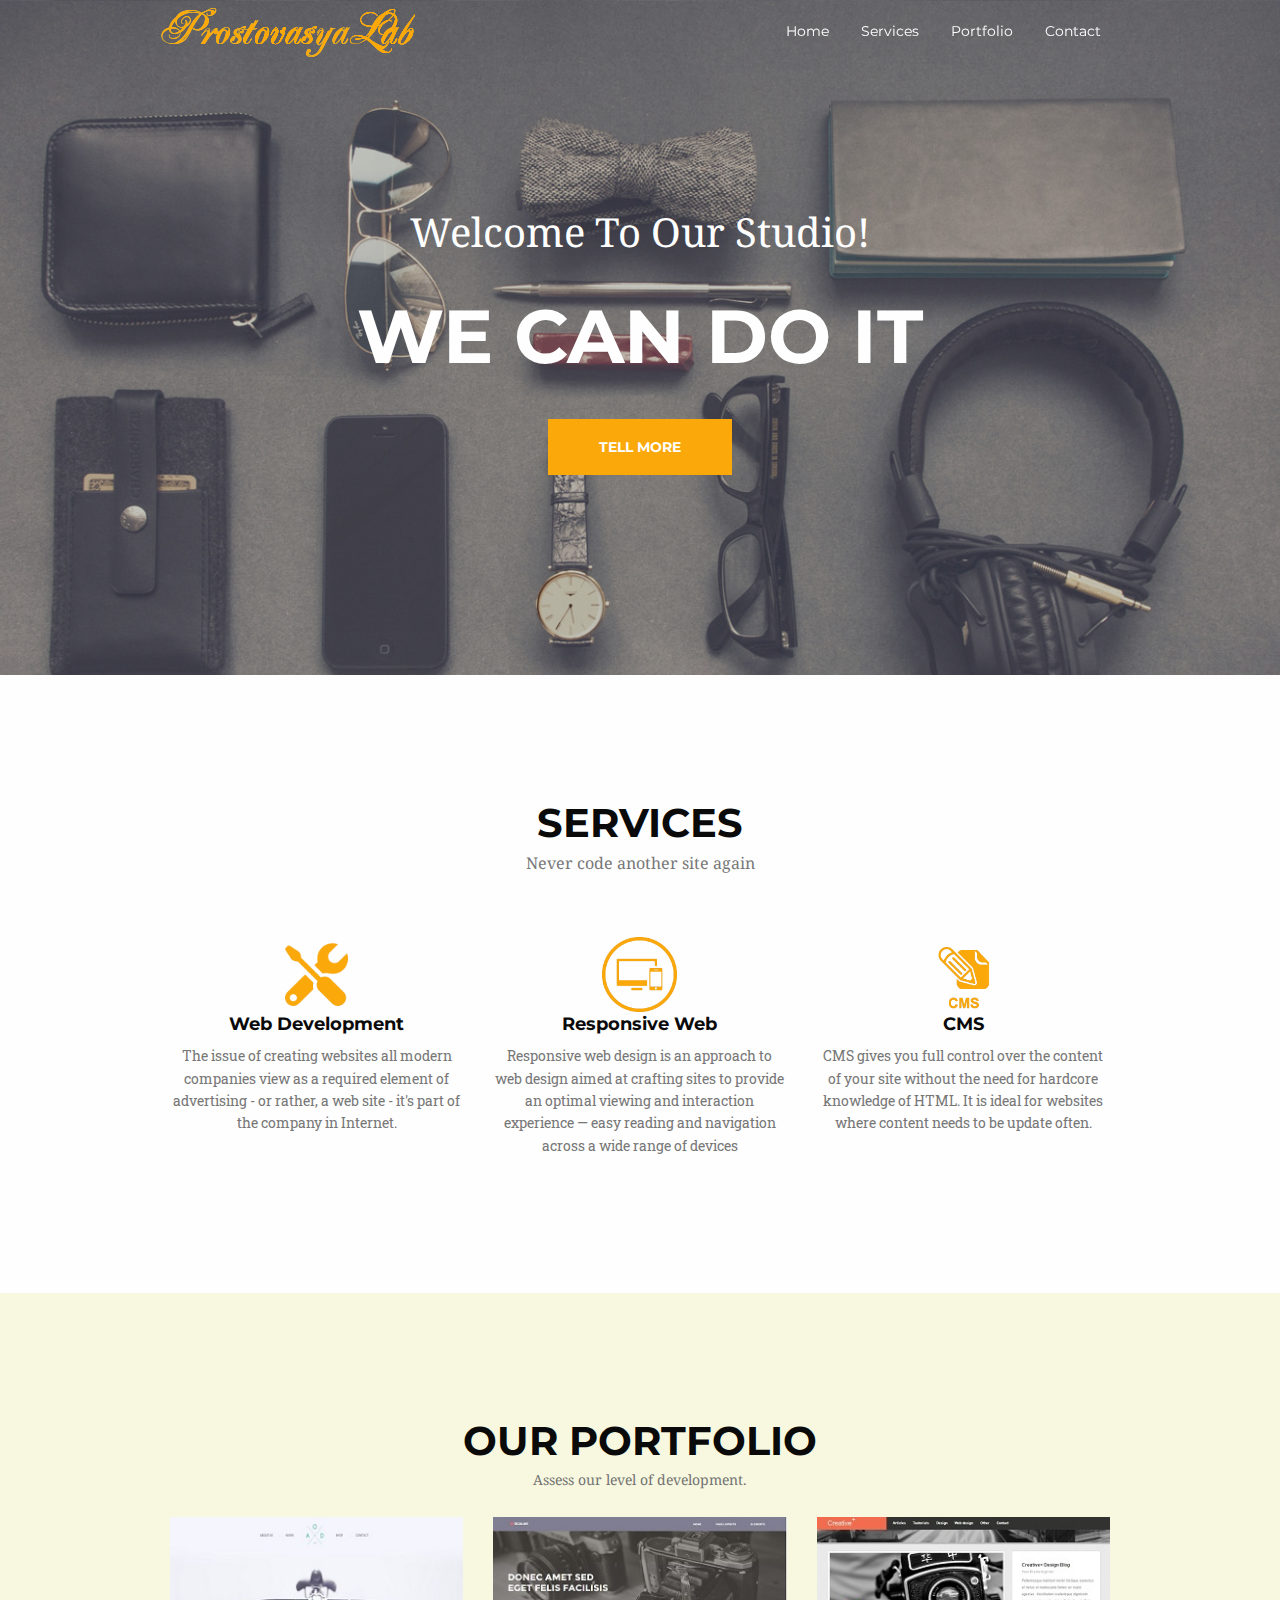
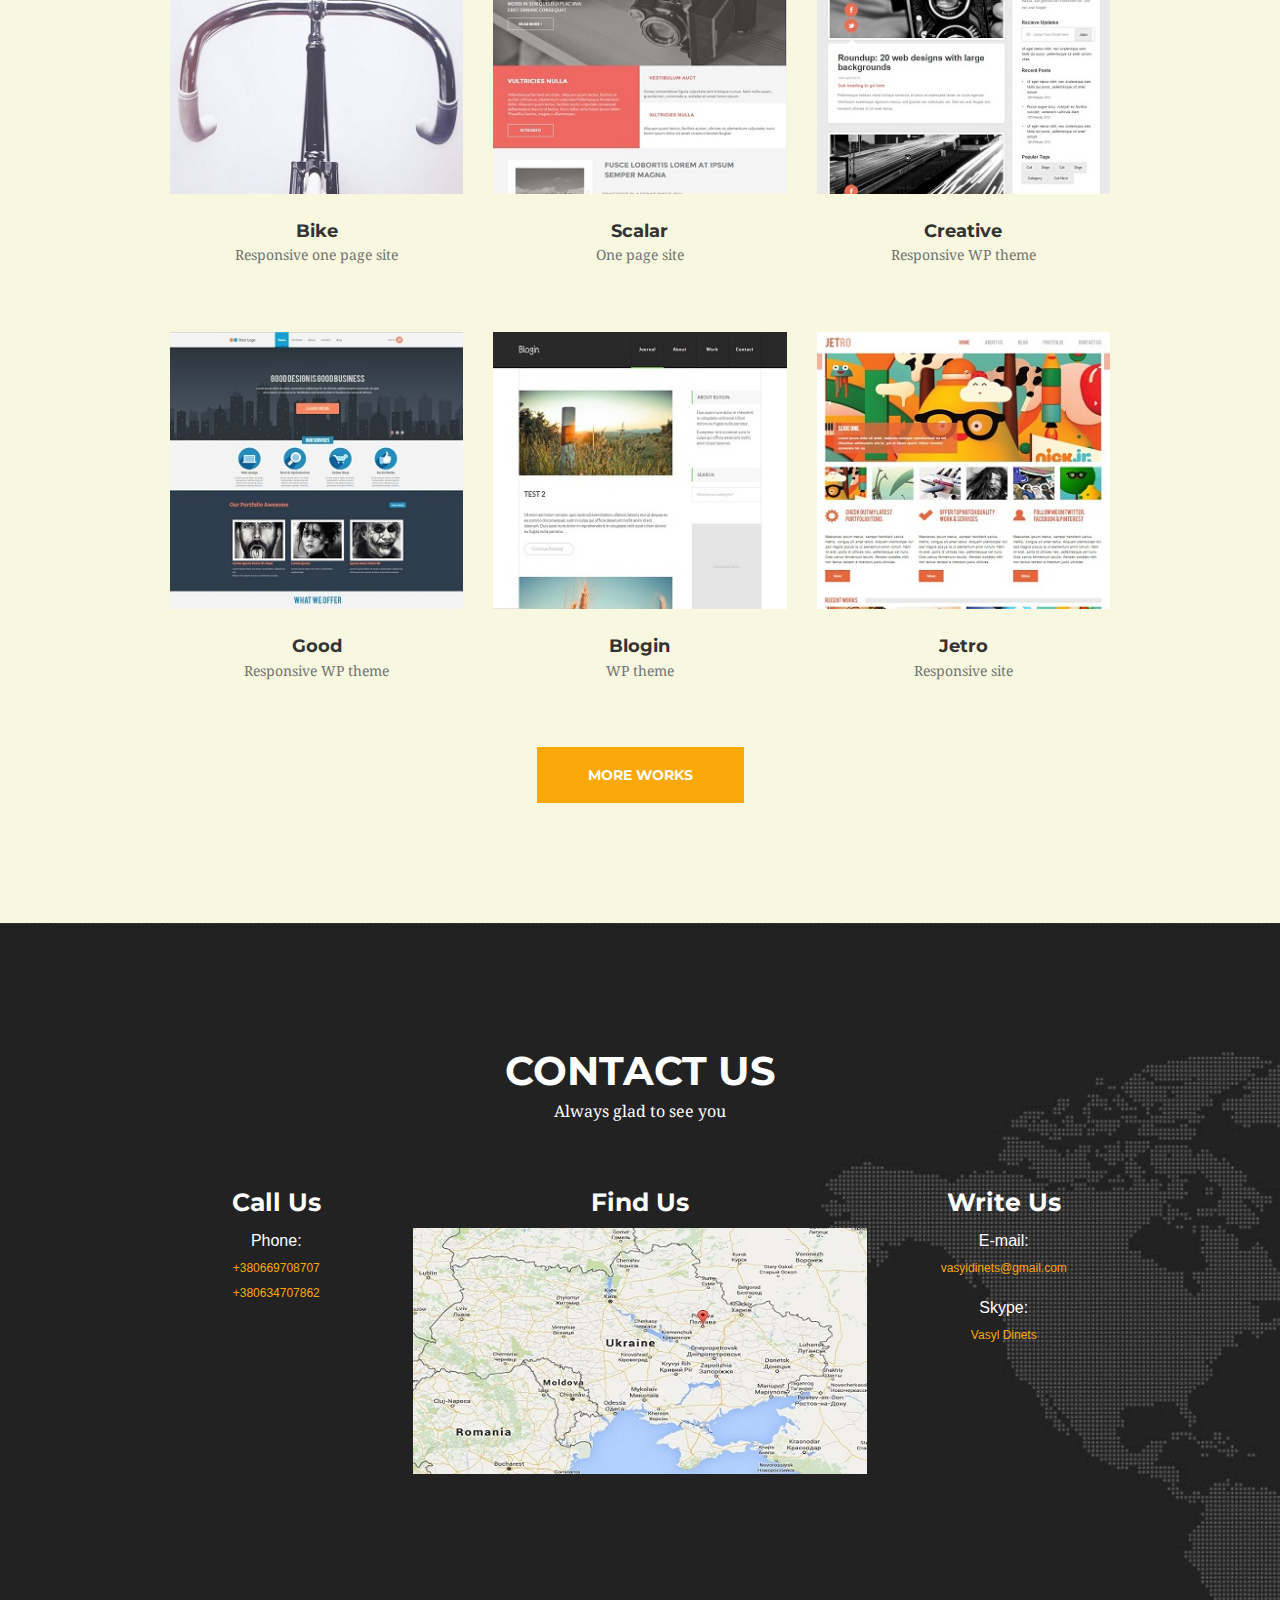
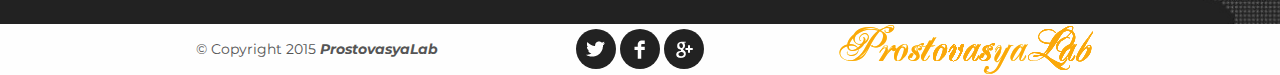
<file: index.html>
<!doctype html>
<html class="no-js" lang="en">
<head>
  <meta charset="utf-8" />
  <meta http-equiv="x-ua-compatible" content="ie=edge">
  <meta name="viewport" content="width=device-width, initial-scale=1.0">
  <link rel="shortcut icon" href="../assets/img/favicon.ico" />
  <link rel="icon" href="../assets/img/favicon-96x96.png" type="image/png" >
  <link rel="apple-touch-icon" href="../assets/img/apple-touch-icon.png" >
  <title>Portfolio</title>
  <link rel="stylesheet" href="assets/css/app.css">
  <link href='https://fonts.googleapis.com/css?family=Montserrat:400,700' rel='stylesheet' type='text/css'>
  <link href='https://fonts.googleapis.com/css?family=Droid+Serif:400italic' rel='stylesheet' type='text/css'>
  <link href='https://fonts.googleapis.com/css?family=Roboto+Slab' rel='stylesheet' type='text/css'>
</head>
<body>

  <header class="ba-header">
    <div class="ba-header__menu">
      <div class="row small-collapse">
        <div class="columns medium-5 small-8 ba-logo">
          <a href="#" class="ba-home"><img src="../assets/img/logo.png" alt="logo"></a>
        </div>
        <div class="columns medium-7 small-4 ba-menu__small-resp">
          <div class="title-bar" data-responsive-toggle="example-menu" data-hide-for="medium">
            <button class="menu-icon" type="button" data-toggle></button>
            <div class="title-bar-title">Menu</div>
          </div>

          <div class="top-bar" id="example-menu">
            <div class="top-bar-right ba-toggle">
              <ul class="vertical medium-horizontal menu">
                <li><a class="ba-home" href="#">Home</a></li>
                <li><a class="ba-nav" href="#services">Services</a></li>
                <li><a class="ba-nav" href="#portfolio">Portfolio</a></li>
                <li><a class="ba-nav" href="#contact">Contact</a></li>
              </ul>
            </div>
          </div>
        </div>
      </div>
    </div>
    <div class="ba-header_info text-center">
      <p class="ba-header_subtitle">Welcome To Our Studio!</p>
      <h1 class="ba-header_title">We Can Do It</h1>
      <a href="#contact" class="ba-nav button ba-header_button">Tell More</a>
    </div>
  </header>
  <main role="main">
    <section id="services" class="ba-services text-center">
      <h2 class="ba-section_title">Services</h2>
      <p class="ba-section_subtitle">Never code another site again</p>
      <div class="row">
        <div class="columns medium-4 ba-service_item">
          <img src="../assets/img/WrenchIcon.png" alt="develop">
          <h3>Web Development</h3>
          <p>The issue of creating websites all modern companies view as a required element of advertising - or rather, a web site - it's part of the company in Internet.</p>
        </div>
        <div class="columns medium-4 ba-service_item">
          <img src="../assets/img/responsive.png" alt="resposive">
          <h3>Responsive Web</h3>
          <p>Responsive web design is an approach to web design aimed at crafting sites to provide an optimal viewing and interaction experience — easy reading and navigation across a wide range of devices </p>
        </div>
        <div class="columns medium-4 ba-service_item">
          <img src="../assets/img/cms.png"  alt="cms">
          <h3>CMS</h3>
          <p>CMS gives you full control over the content of your site without the need for hardcore knowledge of HTML.  It is ideal for websites where content needs to be update often.</p>
        </div>
      </div>
    </section>
    <section id="portfolio" class="ba-portfolio text-center">
      <h2 class="ba-section_title">Our portfolio</h2>
      <p class="ba-section_subtitle">Assess our level of development.</p>
      <div class="row">
        <div class="columns medium-4 small-6 ba-portfolio__item">
          <a class="ba-portfolio__link" href="http://vasyldinets.github.io/bike/" target="_blank">
            <img src="../assets/img/bike.jpg" alt="bike">
          </a>
          <h3><a href="http://vasyldinets.github.io/bike/" target="_blank">Bike</a></h3>
          <p>Responsive one page site</p>
        </div>
        <div class="columns medium-4 small-6 ba-portfolio__item">
          <a class="ba-portfolio__link" href="http://vasyldinets.github.io/skalar/" target="_blank">
            <img src="../assets/img/scalar.jpg" alt="Scalar">
          </a>
          <h3><a href="http://vasyldinets.github.io/skalar/" target="_blank">Scalar</a></h3>
          <p>One page site</p>
        </div>
        <div class="columns medium-4 small-6 ba-portfolio__item">
          <a class="ba-portfolio__link" href="http://vasyldinets.github.io/creative/" target="_blank">
            <img src="../assets/img/Creative.jpg" alt="Creative">
          </a>
          <h3><a href="http://vasyldinets.github.io/creative/" target="_blank">Creative</a></h3>
          <p>Responsive WP theme</p>
        </div>
        <div class="columns medium-4 small-6 ba-portfolio__item">
          <a class="ba-portfolio__link" href="http://projects.beetroot.se/academy/2015/dinets/good/" target="_blank">
            <img src="../assets/img/good.jpg" alt="Good">
          </a>
          <h3><a href="http://projects.beetroot.se/academy/2015/dinets/good/" target="_blank">Good</a></h3>
          <p>Responsive WP theme</p>
        </div>
        <div class="columns medium-4 small-6 ba-portfolio__item">
          <a class="ba-portfolio__link" href="http://projects.beetroot.se/academy/2015/dinets/blogin/" target="_blank">
            <img src="../assets/img/blogin.jpg" alt="Blogin">
          </a>
          <h3><a href="http://projects.beetroot.se/academy/2015/dinets/blogin/" target="_blank">Blogin</a></h3>
          <p>WP theme</p>
        </div>
        <div class="columns medium-4 small-6 ba-portfolio__item">
          <a class="ba-portfolio__link" href="http://vasyldinets.github.io/jetro/" target="_blank">
            <img src="../assets/img/jetro.jpg" alt="Jetro">
          </a>
          <h3><a href="http://vasyldinets.github.io/jetro/" target="_blank">Jetro</a></h3>
          <p>Responsive site</p>
        </div>
      </div>
      <a href="portfolio.html" class="button ba-header_button">More Works</a>
    </section>
    <section class="ba-contact text-center" id="contact">
     <h2 class="ba-section_title">Contact Us</h2>
     <p class="ba-section_subtitle">Always glad to see you</p>
     <div class="row">
       <div class="columns medium-3 ba-contact__item">
         <h4>Call Us</h4>
         <p>Phone:<br>
           <a href="callto:+380669708707">+380669708707</a><br>
           <a href="callto:+380634707862">+380634707862</a>
         </p>
       </div>
       <div class="columns medium-6 ba-contact__item">
         <h4>Find Us</h4>
         <img src="../assets/img/map.jpg" alt="map">
       </div>
       <div class="columns medium-3 ba-contact__item">
         <h4>Write Us</h4>
         <p>E-mail:<br>
           <a href="mailto:vasyldinets@gmail.com">vasyldinets@gmail.com</a></p>
           <p>Skype:<br>
           <a href="callto:hardrock199007">Vasyl Dinets</a>
           </p>
         </div>
       </div>
     </section>
   </main>
  <footer class="ba-footer text-center">
    <div class="row">
      <div class="columns medium-4 ba-right">
        <p>&#169; Copyright 2015 <span>ProstovasyaLab</span></p>
      </div>
       <div class="columns medium-4 ba-social">
        <a href="https://twitter.com/DinetsVasyl" target="_blank">
          <img src="../assets/img/Twitter.png" alt="twitter">
        </a>
        <a href="https://www.facebook.com/vasyldinets" target="_blank">
          <img src="../assets/img/Facebook.png" alt="facebook">
        </a>
        <a href="https://plus.google.com/u/0/103773464743240176820" target="_blank">
          <img src="../assets/img/Google.png" alt="google+">
        </a>
      </div>
      <div class="columns medium-4 ba-logo">
        <img src="../assets/img/logo.png" >
      </div>
    </div>
  </footer>


  <script src="assets/js/app.js"></script>
</body>
</html>
</file>
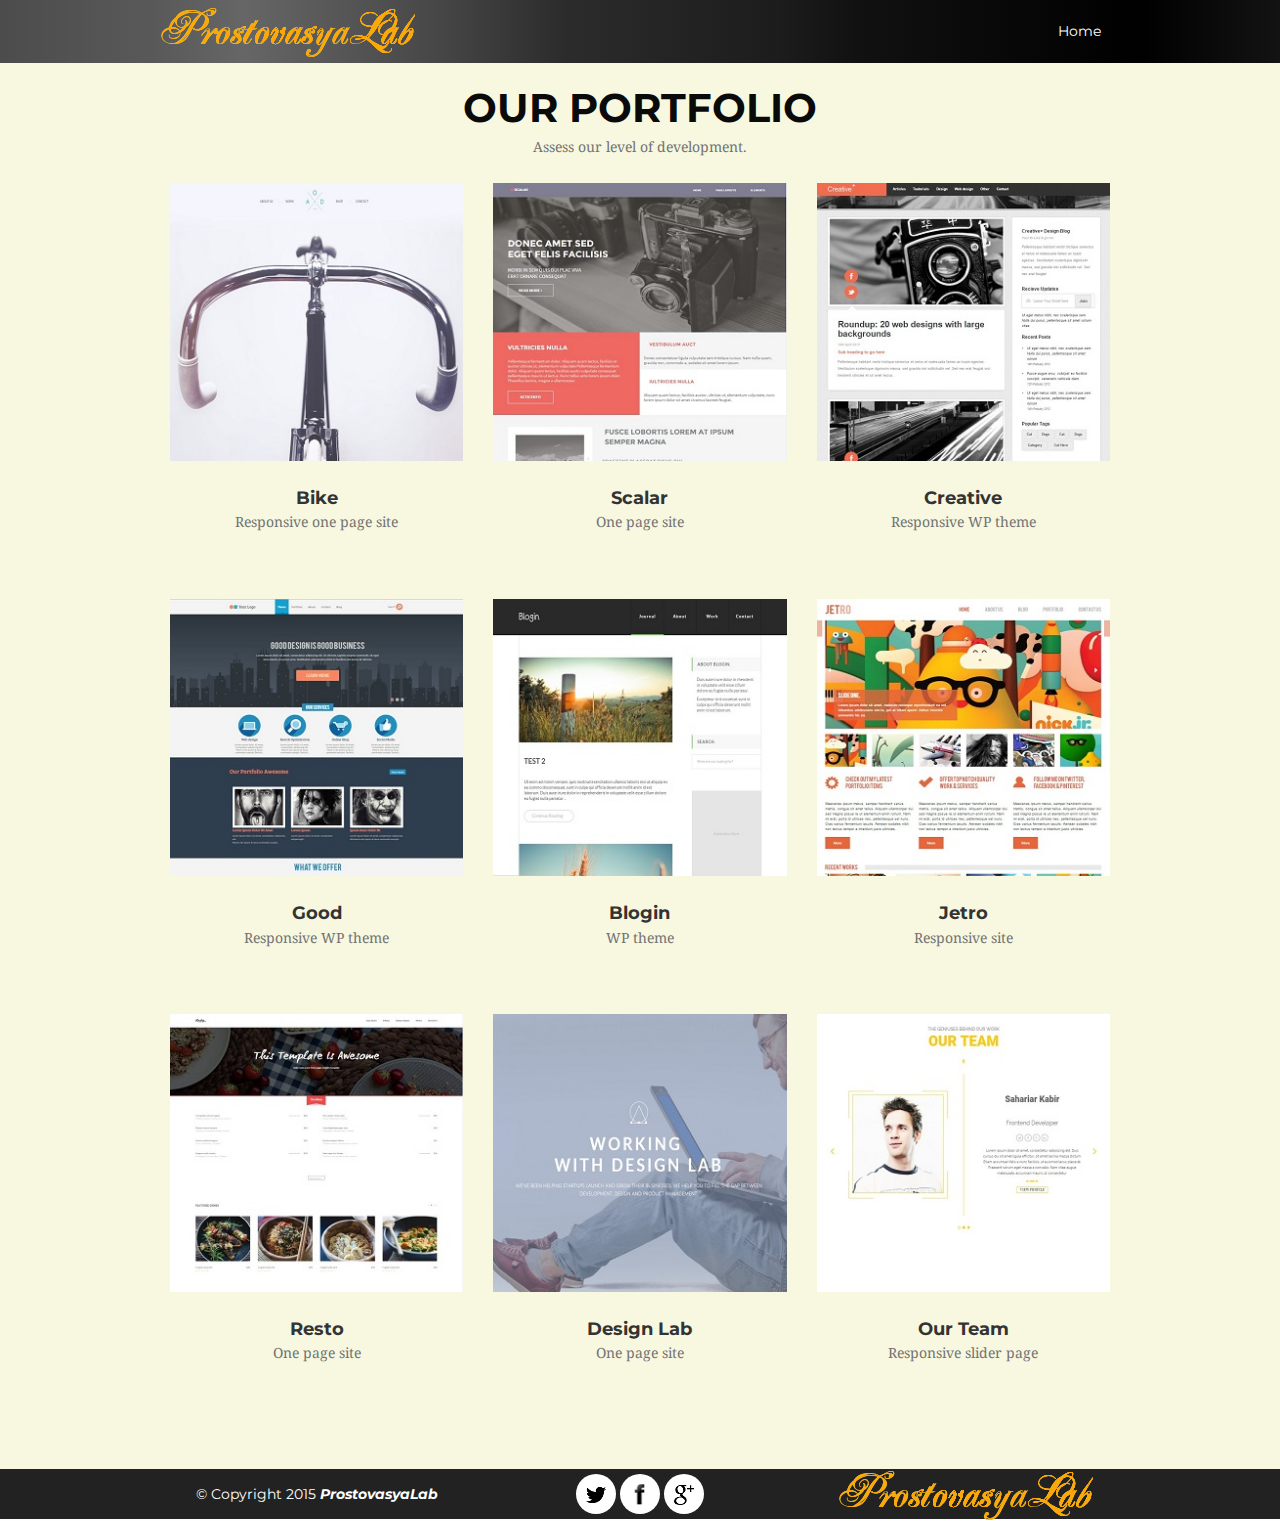
<file: portfolio.html>
<!doctype html>
<html class="no-js" lang="en">
<head>
  <meta charset="utf-8" />
  <meta http-equiv="x-ua-compatible" content="ie=edge">
  <meta name="viewport" content="width=device-width, initial-scale=1.0">
  <link rel="shortcut icon" href="../assets/img/favicon.ico" />
  <link rel="icon" href="../assets/img/favicon-96x96.png" type="image/png" >
  <link rel="apple-touch-icon" href="../assets/img/apple-touch-icon.png" >
  <title>Portfolio</title>
  <link rel="stylesheet" href="assets/css/app.css">
  <link href='https://fonts.googleapis.com/css?family=Montserrat:400,700' rel='stylesheet' type='text/css'>
  <link href='https://fonts.googleapis.com/css?family=Droid+Serif:400italic' rel='stylesheet' type='text/css'>
  <link href='https://fonts.googleapis.com/css?family=Roboto+Slab' rel='stylesheet' type='text/css'>
</head>
<body>

  <header class="ba-header">
    <div class="ba-header__portfolio header-has-background">
      <div class="row small-collapse">
        <div class="columns medium-5 small-8 ba-logo">
          <a href="#" class="ba-home"><img src="../assets/img/logo.png" alt="logo"></a>
        </div>
        <div class="columns medium-7 small-4 ba-menu__small-resp">
  
          <div class="top-bar" id="example-menu">
            <div class="top-bar-right">
              <ul class="vertical medium-horizontal menu">
                <li><a class="ba-home" href="index.html">Home</a></li>
              </ul>
            </div>
          </div>
        </div>
      </div>
    </div>
  </header>
  <section class="ba-portfolio ba-portfolio__page text-center">
    <h2 class="ba-section_title">Our portfolio</h2>
    <p class="ba-section_subtitle">Assess our level of development.</p>
    <div class="row">
      <div class="columns medium-4 small-6 ba-portfolio__item">
        <a class="ba-portfolio__link" href="http://vasyldinets.github.io/bike/" target="_blank">
          <img src="../assets/img/bike.jpg" alt="bike">
        </a>
        <h3><a href="http://vasyldinets.github.io/bike/" target="_blank">Bike</a></h3>
        <p>Responsive one page site</p>
      </div>
      <div class="columns medium-4 small-6 ba-portfolio__item">
        <a class="ba-portfolio__link" href="http://vasyldinets.github.io/skalar/" target="_blank">
          <img src="../assets/img/scalar.jpg" alt="Scalar">
        </a>
        <h3><a href="http://vasyldinets.github.io/skalar/" target="_blank">Scalar</a></h3>
        <p>One page site</p>
      </div>
      <div class="columns medium-4 small-6 ba-portfolio__item">
        <a class="ba-portfolio__link" href="http://vasyldinets.github.io/creative/" target="_blank">
          <img src="../assets/img/Creative.jpg" alt="Creative">
        </a>
        <h3><a href="http://vasyldinets.github.io/creative/" target="_blank">Creative</a></h3>
        <p>Responsive WP theme</p>
      </div>
      <div class="columns medium-4 small-6 ba-portfolio__item">
        <a class="ba-portfolio__link" href="http://projects.beetroot.se/academy/2015/dinets/good/" target="_blank">
          <img src="../assets/img/good.jpg" alt="Good">
        </a>
        <h3><a href="http://projects.beetroot.se/academy/2015/dinets/good/" target="_blank">Good</a></h3>
        <p>Responsive WP theme</p>
      </div>
      <div class="columns medium-4 small-6 ba-portfolio__item">
        <a class="ba-portfolio__link" href="http://projects.beetroot.se/academy/2015/dinets/blogin/" target="_blank">
          <img src="../assets/img/blogin.jpg" alt="Blogin">
        </a>
        <h3><a href="http://projects.beetroot.se/academy/2015/dinets/blogin/" target="_blank">Blogin</a></h3>
        <p>WP theme</p>
      </div>
      <div class="columns medium-4 small-6 ba-portfolio__item">
        <a class="ba-portfolio__link" href="http://vasyldinets.github.io/jetro/" target="_blank">
          <img src="../assets/img/jetro.jpg" alt="Jetro">
        </a>
        <h3><a href="http://vasyldinets.github.io/jetro/" target="_blank">Jetro</a></h3>
        <p>Responsive site</p>
      </div>
      <div class="columns medium-4 small-6 ba-portfolio__item">
        <a class="ba-portfolio__link" href="http://vasyldinets.github.io/resto/" target="_blank">
          <img src="../assets/img/resto.jpg" alt="Resto">
        </a>
        <h3><a href="http://vasyldinets.github.io/Resto/" target="_blank">Resto</a></h3>
        <p>One page site</p>
      </div>
      <div class="columns medium-4 small-6 ba-portfolio__item">
        <a class="ba-portfolio__link" href="http://vasyldinets.github.io/design-lab/" target="_blank">
          <img src="../assets/img/design.jpg" alt="Design Lab">
        </a>
        <h3><a href="http://vasyldinets.github.io/design-lab/" target="_blank">Design Lab</a></h3>
        <p>One page site</p>
      </div>
      <div class="columns medium-4 small-6 ba-portfolio__item">
        <a class="ba-portfolio__link" href="http://vasyldinets.github.io/our-team/" target="_blank">
          <img src="../assets/img/team.jpg" alt="Design Lab">
        </a>
        <h3><a href="http://vasyldinets.github.io/our-team/" target="_blank">Our Team</a></h3>
        <p>Responsive slider page</p>
      </div>
    </div>
  </section>
  <footer class="ba-footer ba-footer__portfolio text-center">
    <div class="row">
      <div class="columns medium-4 ba-right">
        <p>&#169; Copyright 2015 <span>ProstovasyaLab</span></p>
      </div>
      <div class="columns medium-4 ba-social">
        <a href="https://twitter.com/DinetsVasyl">
          <img src="../assets/img/twitter_black.png" height="20" width="20" alt="twitter">
        </a>
        <a href="https://www.facebook.com/vasyldinets">
          <img src="../assets/img/facebook_black.png" height="24" width="21" alt="facebook">
        </a>
        <a href="https://plus.google.com/u/0/103773464743240176820">
          <img src="../assets/img/google_black.png" height="20" width="20" alt="google+">
        </a>
      </div>
      <div class="columns medium-4 ba-logo">
        <img src="../assets/img/logo.png" >
      </div>
    </div>
  </footer>
  

  <script src="assets/js/app.js"></script>
</body>
</html>
</file>
<file: assets/css/app.css>
/**
 * Foundation for Sites by ZURB
 * Version 6.0.6
 * foundation.zurb.com
 * Licensed under MIT Open Source
 */
/*! normalize.css v3.0.3 | MIT License | github.com/necolas/normalize.css */
/**
   * 1. Set default font family to sans-serif.
   * 2. Prevent iOS and IE text size adjust after device orientation change,
   *    without disabling user zoom.
   */
html {
  font-family: sans-serif;
  /* 1 */
  -ms-text-size-adjust: 100%;
  /* 2 */
  -webkit-text-size-adjust: 100%;
  /* 2 */ }

/**
   * Remove default margin.
   */
body {
  margin: 0; }

/* HTML5 display definitions
     ========================================================================== */
/**
   * Correct `block` display not defined for any HTML5 element in IE 8/9.
   * Correct `block` display not defined for `details` or `summary` in IE 10/11
   * and Firefox.
   * Correct `block` display not defined for `main` in IE 11.
   */
article,
aside,
details,
figcaption,
figure,
footer,
header,
hgroup,
main,
menu,
nav,
section,
summary {
  display: block; }

/**
   * 1. Correct `inline-block` display not defined in IE 8/9.
   * 2. Normalize vertical alignment of `progress` in Chrome, Firefox, and Opera.
   */
audio,
canvas,
progress,
video {
  display: inline-block;
  /* 1 */
  vertical-align: baseline;
  /* 2 */ }

/**
   * Prevent modern browsers from displaying `audio` without controls.
   * Remove excess height in iOS 5 devices.
   */
audio:not([controls]) {
  display: none;
  height: 0; }

/**
   * Address `[hidden]` styling not present in IE 8/9/10.
   * Hide the `template` element in IE 8/9/10/11, Safari, and Firefox < 22.
   */
[hidden],
template {
  display: none; }

/* Links
     ========================================================================== */
/**
   * Remove the gray background color from active links in IE 10.
   */
a {
  background-color: transparent; }

/**
   * Improve readability of focused elements when they are also in an
   * active/hover state.
   */
a:active,
a:hover {
  outline: 0; }

/* Text-level semantics
     ========================================================================== */
/**
   * Address styling not present in IE 8/9/10/11, Safari, and Chrome.
   */
abbr[title] {
  border-bottom: 1px dotted; }

/**
   * Address style set to `bolder` in Firefox 4+, Safari, and Chrome.
   */
b,
strong {
  font-weight: bold; }

/**
   * Address styling not present in Safari and Chrome.
   */
dfn {
  font-style: italic; }

/**
   * Address variable `h1` font-size and margin within `section` and `article`
   * contexts in Firefox 4+, Safari, and Chrome.
   */
h1 {
  font-size: 2em;
  margin: 0.67em 0; }

/**
   * Address styling not present in IE 8/9.
   */
mark {
  background: #ff0;
  color: #000; }

/**
   * Address inconsistent and variable font size in all browsers.
   */
small {
  font-size: 80%; }

/**
   * Prevent `sub` and `sup` affecting `line-height` in all browsers.
   */
sub,
sup {
  font-size: 75%;
  line-height: 0;
  position: relative;
  vertical-align: baseline; }

sup {
  top: -0.5em; }

sub {
  bottom: -0.25em; }

/* Embedded content
     ========================================================================== */
/**
   * Remove border when inside `a` element in IE 8/9/10.
   */
img {
  border: 0; }

/**
   * Correct overflow not hidden in IE 9/10/11.
   */
svg:not(:root) {
  overflow: hidden; }

/* Grouping content
     ========================================================================== */
/**
   * Address margin not present in IE 8/9 and Safari.
   */
figure {
  margin: 1em 40px; }

/**
   * Address differences between Firefox and other browsers.
   */
hr {
  box-sizing: content-box;
  height: 0; }

/**
   * Contain overflow in all browsers.
   */
pre {
  overflow: auto; }

/**
   * Address odd `em`-unit font size rendering in all browsers.
   */
code,
kbd,
pre,
samp {
  font-family: monospace, monospace;
  font-size: 1em; }

/* Forms
     ========================================================================== */
/**
   * Known limitation: by default, Chrome and Safari on OS X allow very limited
   * styling of `select`, unless a `border` property is set.
   */
/**
   * 1. Correct color not being inherited.
   *    Known issue: affects color of disabled elements.
   * 2. Correct font properties not being inherited.
   * 3. Address margins set differently in Firefox 4+, Safari, and Chrome.
   */
button,
input,
optgroup,
select,
textarea {
  color: inherit;
  /* 1 */
  font: inherit;
  /* 2 */
  margin: 0;
  /* 3 */ }

/**
   * Address `overflow` set to `hidden` in IE 8/9/10/11.
   */
button {
  overflow: visible; }

/**
   * Address inconsistent `text-transform` inheritance for `button` and `select`.
   * All other form control elements do not inherit `text-transform` values.
   * Correct `button` style inheritance in Firefox, IE 8/9/10/11, and Opera.
   * Correct `select` style inheritance in Firefox.
   */
button,
select {
  text-transform: none; }

/**
   * 1. Avoid the WebKit bug in Android 4.0.* where (2) destroys native `audio`
   *    and `video` controls.
   * 2. Correct inability to style clickable `input` types in iOS.
   * 3. Improve usability and consistency of cursor style between image-type
   *    `input` and others.
   */
button,
html input[type="button"],
input[type="reset"],
input[type="submit"] {
  -webkit-appearance: button;
  /* 2 */
  cursor: pointer;
  /* 3 */ }

/**
   * Re-set default cursor for disabled elements.
   */
button[disabled],
html input[disabled] {
  cursor: default; }

/**
   * Remove inner padding and border in Firefox 4+.
   */
button::-moz-focus-inner,
input::-moz-focus-inner {
  border: 0;
  padding: 0; }

/**
   * Address Firefox 4+ setting `line-height` on `input` using `!important` in
   * the UA stylesheet.
   */
input {
  line-height: normal; }

/**
   * It's recommended that you don't attempt to style these elements.
   * Firefox's implementation doesn't respect box-sizing, padding, or width.
   *
   * 1. Address box sizing set to `content-box` in IE 8/9/10.
   * 2. Remove excess padding in IE 8/9/10.
   */
input[type="checkbox"],
input[type="radio"] {
  box-sizing: border-box;
  /* 1 */
  padding: 0;
  /* 2 */ }

/**
   * Fix the cursor style for Chrome's increment/decrement buttons. For certain
   * `font-size` values of the `input`, it causes the cursor style of the
   * decrement button to change from `default` to `text`.
   */
input[type="number"]::-webkit-inner-spin-button,
input[type="number"]::-webkit-outer-spin-button {
  height: auto; }

/**
   * 1. Address `appearance` set to `searchfield` in Safari and Chrome.
   * 2. Address `box-sizing` set to `border-box` in Safari and Chrome.
   */
input[type="search"] {
  -webkit-appearance: textfield;
  /* 1 */
  box-sizing: content-box;
  /* 2 */ }

/**
   * Remove inner padding and search cancel button in Safari and Chrome on OS X.
   * Safari (but not Chrome) clips the cancel button when the search input has
   * padding (and `textfield` appearance).
   */
input[type="search"]::-webkit-search-cancel-button,
input[type="search"]::-webkit-search-decoration {
  -webkit-appearance: none; }

/**
   * Define consistent border, margin, and padding.
   */
fieldset {
  border: 1px solid #c0c0c0;
  margin: 0 2px;
  padding: 0.35em 0.625em 0.75em; }

/**
   * 1. Correct `color` not being inherited in IE 8/9/10/11.
   * 2. Remove padding so people aren't caught out if they zero out fieldsets.
   */
legend {
  border: 0;
  /* 1 */
  padding: 0;
  /* 2 */ }

/**
   * Remove default vertical scrollbar in IE 8/9/10/11.
   */
textarea {
  overflow: auto; }

/**
   * Don't inherit the `font-weight` (applied by a rule above).
   * NOTE: the default cannot safely be changed in Chrome and Safari on OS X.
   */
optgroup {
  font-weight: bold; }

/* Tables
     ========================================================================== */
/**
   * Remove most spacing between table cells.
   */
table {
  border-collapse: collapse;
  border-spacing: 0; }

td,
th {
  padding: 0; }

.foundation-mq {
  font-family: "small=0em&medium=40em&large=64em&xlarge=75em&xxlarge=90em"; }

html,
body {
  font-size: 100%;
  box-sizing: border-box; }

*,
*:before,
*:after {
  box-sizing: inherit; }

body {
  padding: 0;
  margin: 0;
  font-family: "Helvetica Neue", Helvetica, Roboto, Arial, sans-serif;
  font-weight: normal;
  line-height: 1.5;
  color: #0a0a0a;
  background: #fefefe;
  -webkit-font-smoothing: antialiased;
  -moz-osx-font-smoothing: grayscale; }

img {
  max-width: 100%;
  height: auto;
  -ms-interpolation-mode: bicubic;
  display: inline-block;
  vertical-align: middle; }

textarea {
  height: auto;
  min-height: 50px;
  border-radius: 0; }

select {
  width: 100%;
  border-radius: 0; }

#map_canvas img,
#map_canvas embed,
#map_canvas object,
.map_canvas img,
.map_canvas embed,
.map_canvas object,
.mqa-display img,
.mqa-display embed,
.mqa-display object {
  max-width: none !important; }

button {
  -webkit-appearance: none;
  -moz-appearance: none;
  background: transparent;
  padding: 0;
  border: 0;
  border-radius: 0;
  line-height: 1; }

.row {
  max-width: 60.625rem;
  margin-left: auto;
  margin-right: auto; }
  .row::before, .row::after {
    content: ' ';
    display: table; }
  .row::after {
    clear: both; }
  .row.collapse > .column, .row.collapse > .columns {
    padding-left: 0;
    padding-right: 0; }
  .row .row {
    margin-left: -0.9375rem;
    margin-right: -0.9375rem; }
    .row .row.collapse {
      margin-left: 0;
      margin-right: 0; }
  .row.small-collapse > .column, .row.small-collapse > .columns {
    padding-left: 0;
    padding-right: 0; }
  .row.small-uncollapse > .column, .row.small-uncollapse > .columns {
    padding-left: 0.9375rem;
    padding-right: 0.9375rem; }
  @media screen and (min-width: 40em) {
    .row.medium-collapse > .column, .row.medium-collapse > .columns {
      padding-left: 0;
      padding-right: 0; }
    .row.medium-uncollapse > .column, .row.medium-uncollapse > .columns {
      padding-left: 0.9375rem;
      padding-right: 0.9375rem; } }
  @media screen and (min-width: 64em) {
    .row.large-collapse > .column, .row.large-collapse > .columns {
      padding-left: 0;
      padding-right: 0; }
    .row.large-uncollapse > .column, .row.large-uncollapse > .columns {
      padding-left: 0.9375rem;
      padding-right: 0.9375rem; } }
  .row.expanded {
    max-width: none; }

.column, .columns {
  width: 100%;
  float: left;
  padding-left: 0.9375rem;
  padding-right: 0.9375rem; }
  .column:last-child:not(:first-child), .columns:last-child:not(:first-child) {
    float: right; }
  .column.end:last-child:last-child, .end.columns:last-child:last-child {
    float: left; }

.column.row.row, .row.row.columns {
  float: none; }
  .row .column.row.row, .row .row.row.columns {
    padding-left: 0;
    padding-right: 0;
    margin-left: 0;
    margin-right: 0; }

.small-1 {
  width: 8.33333%; }

.small-push-1 {
  position: relative;
  left: 8.33333%; }

.small-pull-1 {
  position: relative;
  left: -8.33333%; }

.small-offset-0 {
  margin-left: 0%; }

.small-2 {
  width: 16.66667%; }

.small-push-2 {
  position: relative;
  left: 16.66667%; }

.small-pull-2 {
  position: relative;
  left: -16.66667%; }

.small-offset-1 {
  margin-left: 8.33333%; }

.small-3 {
  width: 25%; }

.small-push-3 {
  position: relative;
  left: 25%; }

.small-pull-3 {
  position: relative;
  left: -25%; }

.small-offset-2 {
  margin-left: 16.66667%; }

.small-4 {
  width: 33.33333%; }

.small-push-4 {
  position: relative;
  left: 33.33333%; }

.small-pull-4 {
  position: relative;
  left: -33.33333%; }

.small-offset-3 {
  margin-left: 25%; }

.small-5 {
  width: 41.66667%; }

.small-push-5 {
  position: relative;
  left: 41.66667%; }

.small-pull-5 {
  position: relative;
  left: -41.66667%; }

.small-offset-4 {
  margin-left: 33.33333%; }

.small-6 {
  width: 50%; }

.small-push-6 {
  position: relative;
  left: 50%; }

.small-pull-6 {
  position: relative;
  left: -50%; }

.small-offset-5 {
  margin-left: 41.66667%; }

.small-7 {
  width: 58.33333%; }

.small-push-7 {
  position: relative;
  left: 58.33333%; }

.small-pull-7 {
  position: relative;
  left: -58.33333%; }

.small-offset-6 {
  margin-left: 50%; }

.small-8 {
  width: 66.66667%; }

.small-push-8 {
  position: relative;
  left: 66.66667%; }

.small-pull-8 {
  position: relative;
  left: -66.66667%; }

.small-offset-7 {
  margin-left: 58.33333%; }

.small-9 {
  width: 75%; }

.small-push-9 {
  position: relative;
  left: 75%; }

.small-pull-9 {
  position: relative;
  left: -75%; }

.small-offset-8 {
  margin-left: 66.66667%; }

.small-10 {
  width: 83.33333%; }

.small-push-10 {
  position: relative;
  left: 83.33333%; }

.small-pull-10 {
  position: relative;
  left: -83.33333%; }

.small-offset-9 {
  margin-left: 75%; }

.small-11 {
  width: 91.66667%; }

.small-push-11 {
  position: relative;
  left: 91.66667%; }

.small-pull-11 {
  position: relative;
  left: -91.66667%; }

.small-offset-10 {
  margin-left: 83.33333%; }

.small-12 {
  width: 100%; }

.small-offset-11 {
  margin-left: 91.66667%; }

.small-up-1 > .column, .small-up-1 > .columns {
  width: 100%;
  float: left; }
  .small-up-1 > .column:nth-of-type(1n), .small-up-1 > .columns:nth-of-type(1n) {
    clear: none; }
  .small-up-1 > .column:nth-of-type(1n+1), .small-up-1 > .columns:nth-of-type(1n+1) {
    clear: both; }
  .small-up-1 > .column:last-child, .small-up-1 > .columns:last-child {
    float: left; }

.small-up-2 > .column, .small-up-2 > .columns {
  width: 50%;
  float: left; }
  .small-up-2 > .column:nth-of-type(1n), .small-up-2 > .columns:nth-of-type(1n) {
    clear: none; }
  .small-up-2 > .column:nth-of-type(2n+1), .small-up-2 > .columns:nth-of-type(2n+1) {
    clear: both; }
  .small-up-2 > .column:last-child, .small-up-2 > .columns:last-child {
    float: left; }

.small-up-3 > .column, .small-up-3 > .columns {
  width: 33.33333%;
  float: left; }
  .small-up-3 > .column:nth-of-type(1n), .small-up-3 > .columns:nth-of-type(1n) {
    clear: none; }
  .small-up-3 > .column:nth-of-type(3n+1), .small-up-3 > .columns:nth-of-type(3n+1) {
    clear: both; }
  .small-up-3 > .column:last-child, .small-up-3 > .columns:last-child {
    float: left; }

.small-up-4 > .column, .small-up-4 > .columns {
  width: 25%;
  float: left; }
  .small-up-4 > .column:nth-of-type(1n), .small-up-4 > .columns:nth-of-type(1n) {
    clear: none; }
  .small-up-4 > .column:nth-of-type(4n+1), .small-up-4 > .columns:nth-of-type(4n+1) {
    clear: both; }
  .small-up-4 > .column:last-child, .small-up-4 > .columns:last-child {
    float: left; }

.small-up-5 > .column, .small-up-5 > .columns {
  width: 20%;
  float: left; }
  .small-up-5 > .column:nth-of-type(1n), .small-up-5 > .columns:nth-of-type(1n) {
    clear: none; }
  .small-up-5 > .column:nth-of-type(5n+1), .small-up-5 > .columns:nth-of-type(5n+1) {
    clear: both; }
  .small-up-5 > .column:last-child, .small-up-5 > .columns:last-child {
    float: left; }

.small-up-6 > .column, .small-up-6 > .columns {
  width: 16.66667%;
  float: left; }
  .small-up-6 > .column:nth-of-type(1n), .small-up-6 > .columns:nth-of-type(1n) {
    clear: none; }
  .small-up-6 > .column:nth-of-type(6n+1), .small-up-6 > .columns:nth-of-type(6n+1) {
    clear: both; }
  .small-up-6 > .column:last-child, .small-up-6 > .columns:last-child {
    float: left; }

.small-up-7 > .column, .small-up-7 > .columns {
  width: 14.28571%;
  float: left; }
  .small-up-7 > .column:nth-of-type(1n), .small-up-7 > .columns:nth-of-type(1n) {
    clear: none; }
  .small-up-7 > .column:nth-of-type(7n+1), .small-up-7 > .columns:nth-of-type(7n+1) {
    clear: both; }
  .small-up-7 > .column:last-child, .small-up-7 > .columns:last-child {
    float: left; }

.small-up-8 > .column, .small-up-8 > .columns {
  width: 12.5%;
  float: left; }
  .small-up-8 > .column:nth-of-type(1n), .small-up-8 > .columns:nth-of-type(1n) {
    clear: none; }
  .small-up-8 > .column:nth-of-type(8n+1), .small-up-8 > .columns:nth-of-type(8n+1) {
    clear: both; }
  .small-up-8 > .column:last-child, .small-up-8 > .columns:last-child {
    float: left; }

.column.small-centered, .small-centered.columns {
  float: none;
  margin-left: auto;
  margin-right: auto; }

.small-uncenter,
.small-push-0,
.small-pull-0 {
  position: static;
  margin-left: 0;
  margin-right: 0; }

@media screen and (min-width: 40em) {
  .medium-1 {
    width: 8.33333%; }
  .medium-push-1 {
    position: relative;
    left: 8.33333%; }
  .medium-pull-1 {
    position: relative;
    left: -8.33333%; }
  .medium-offset-0 {
    margin-left: 0%; }
  .medium-2 {
    width: 16.66667%; }
  .medium-push-2 {
    position: relative;
    left: 16.66667%; }
  .medium-pull-2 {
    position: relative;
    left: -16.66667%; }
  .medium-offset-1 {
    margin-left: 8.33333%; }
  .medium-3 {
    width: 25%; }
  .medium-push-3 {
    position: relative;
    left: 25%; }
  .medium-pull-3 {
    position: relative;
    left: -25%; }
  .medium-offset-2 {
    margin-left: 16.66667%; }
  .medium-4 {
    width: 33.33333%; }
  .medium-push-4 {
    position: relative;
    left: 33.33333%; }
  .medium-pull-4 {
    position: relative;
    left: -33.33333%; }
  .medium-offset-3 {
    margin-left: 25%; }
  .medium-5 {
    width: 41.66667%; }
  .medium-push-5 {
    position: relative;
    left: 41.66667%; }
  .medium-pull-5 {
    position: relative;
    left: -41.66667%; }
  .medium-offset-4 {
    margin-left: 33.33333%; }
  .medium-6 {
    width: 50%; }
  .medium-push-6 {
    position: relative;
    left: 50%; }
  .medium-pull-6 {
    position: relative;
    left: -50%; }
  .medium-offset-5 {
    margin-left: 41.66667%; }
  .medium-7 {
    width: 58.33333%; }
  .medium-push-7 {
    position: relative;
    left: 58.33333%; }
  .medium-pull-7 {
    position: relative;
    left: -58.33333%; }
  .medium-offset-6 {
    margin-left: 50%; }
  .medium-8 {
    width: 66.66667%; }
  .medium-push-8 {
    position: relative;
    left: 66.66667%; }
  .medium-pull-8 {
    position: relative;
    left: -66.66667%; }
  .medium-offset-7 {
    margin-left: 58.33333%; }
  .medium-9 {
    width: 75%; }
  .medium-push-9 {
    position: relative;
    left: 75%; }
  .medium-pull-9 {
    position: relative;
    left: -75%; }
  .medium-offset-8 {
    margin-left: 66.66667%; }
  .medium-10 {
    width: 83.33333%; }
  .medium-push-10 {
    position: relative;
    left: 83.33333%; }
  .medium-pull-10 {
    position: relative;
    left: -83.33333%; }
  .medium-offset-9 {
    margin-left: 75%; }
  .medium-11 {
    width: 91.66667%; }
  .medium-push-11 {
    position: relative;
    left: 91.66667%; }
  .medium-pull-11 {
    position: relative;
    left: -91.66667%; }
  .medium-offset-10 {
    margin-left: 83.33333%; }
  .medium-12 {
    width: 100%; }
  .medium-offset-11 {
    margin-left: 91.66667%; }
  .medium-up-1 > .column, .medium-up-1 > .columns {
    width: 100%;
    float: left; }
    .medium-up-1 > .column:nth-of-type(1n), .medium-up-1 > .columns:nth-of-type(1n) {
      clear: none; }
    .medium-up-1 > .column:nth-of-type(1n+1), .medium-up-1 > .columns:nth-of-type(1n+1) {
      clear: both; }
    .medium-up-1 > .column:last-child, .medium-up-1 > .columns:last-child {
      float: left; }
  .medium-up-2 > .column, .medium-up-2 > .columns {
    width: 50%;
    float: left; }
    .medium-up-2 > .column:nth-of-type(1n), .medium-up-2 > .columns:nth-of-type(1n) {
      clear: none; }
    .medium-up-2 > .column:nth-of-type(2n+1), .medium-up-2 > .columns:nth-of-type(2n+1) {
      clear: both; }
    .medium-up-2 > .column:last-child, .medium-up-2 > .columns:last-child {
      float: left; }
  .medium-up-3 > .column, .medium-up-3 > .columns {
    width: 33.33333%;
    float: left; }
    .medium-up-3 > .column:nth-of-type(1n), .medium-up-3 > .columns:nth-of-type(1n) {
      clear: none; }
    .medium-up-3 > .column:nth-of-type(3n+1), .medium-up-3 > .columns:nth-of-type(3n+1) {
      clear: both; }
    .medium-up-3 > .column:last-child, .medium-up-3 > .columns:last-child {
      float: left; }
  .medium-up-4 > .column, .medium-up-4 > .columns {
    width: 25%;
    float: left; }
    .medium-up-4 > .column:nth-of-type(1n), .medium-up-4 > .columns:nth-of-type(1n) {
      clear: none; }
    .medium-up-4 > .column:nth-of-type(4n+1), .medium-up-4 > .columns:nth-of-type(4n+1) {
      clear: both; }
    .medium-up-4 > .column:last-child, .medium-up-4 > .columns:last-child {
      float: left; }
  .medium-up-5 > .column, .medium-up-5 > .columns {
    width: 20%;
    float: left; }
    .medium-up-5 > .column:nth-of-type(1n), .medium-up-5 > .columns:nth-of-type(1n) {
      clear: none; }
    .medium-up-5 > .column:nth-of-type(5n+1), .medium-up-5 > .columns:nth-of-type(5n+1) {
      clear: both; }
    .medium-up-5 > .column:last-child, .medium-up-5 > .columns:last-child {
      float: left; }
  .medium-up-6 > .column, .medium-up-6 > .columns {
    width: 16.66667%;
    float: left; }
    .medium-up-6 > .column:nth-of-type(1n), .medium-up-6 > .columns:nth-of-type(1n) {
      clear: none; }
    .medium-up-6 > .column:nth-of-type(6n+1), .medium-up-6 > .columns:nth-of-type(6n+1) {
      clear: both; }
    .medium-up-6 > .column:last-child, .medium-up-6 > .columns:last-child {
      float: left; }
  .medium-up-7 > .column, .medium-up-7 > .columns {
    width: 14.28571%;
    float: left; }
    .medium-up-7 > .column:nth-of-type(1n), .medium-up-7 > .columns:nth-of-type(1n) {
      clear: none; }
    .medium-up-7 > .column:nth-of-type(7n+1), .medium-up-7 > .columns:nth-of-type(7n+1) {
      clear: both; }
    .medium-up-7 > .column:last-child, .medium-up-7 > .columns:last-child {
      float: left; }
  .medium-up-8 > .column, .medium-up-8 > .columns {
    width: 12.5%;
    float: left; }
    .medium-up-8 > .column:nth-of-type(1n), .medium-up-8 > .columns:nth-of-type(1n) {
      clear: none; }
    .medium-up-8 > .column:nth-of-type(8n+1), .medium-up-8 > .columns:nth-of-type(8n+1) {
      clear: both; }
    .medium-up-8 > .column:last-child, .medium-up-8 > .columns:last-child {
      float: left; }
  .column.medium-centered, .medium-centered.columns {
    float: none;
    margin-left: auto;
    margin-right: auto; }
  .medium-uncenter,
  .medium-push-0,
  .medium-pull-0 {
    position: static;
    margin-left: 0;
    margin-right: 0; } }

@media screen and (min-width: 64em) {
  .large-1 {
    width: 8.33333%; }
  .large-push-1 {
    position: relative;
    left: 8.33333%; }
  .large-pull-1 {
    position: relative;
    left: -8.33333%; }
  .large-offset-0 {
    margin-left: 0%; }
  .large-2 {
    width: 16.66667%; }
  .large-push-2 {
    position: relative;
    left: 16.66667%; }
  .large-pull-2 {
    position: relative;
    left: -16.66667%; }
  .large-offset-1 {
    margin-left: 8.33333%; }
  .large-3 {
    width: 25%; }
  .large-push-3 {
    position: relative;
    left: 25%; }
  .large-pull-3 {
    position: relative;
    left: -25%; }
  .large-offset-2 {
    margin-left: 16.66667%; }
  .large-4 {
    width: 33.33333%; }
  .large-push-4 {
    position: relative;
    left: 33.33333%; }
  .large-pull-4 {
    position: relative;
    left: -33.33333%; }
  .large-offset-3 {
    margin-left: 25%; }
  .large-5 {
    width: 41.66667%; }
  .large-push-5 {
    position: relative;
    left: 41.66667%; }
  .large-pull-5 {
    position: relative;
    left: -41.66667%; }
  .large-offset-4 {
    margin-left: 33.33333%; }
  .large-6 {
    width: 50%; }
  .large-push-6 {
    position: relative;
    left: 50%; }
  .large-pull-6 {
    position: relative;
    left: -50%; }
  .large-offset-5 {
    margin-left: 41.66667%; }
  .large-7 {
    width: 58.33333%; }
  .large-push-7 {
    position: relative;
    left: 58.33333%; }
  .large-pull-7 {
    position: relative;
    left: -58.33333%; }
  .large-offset-6 {
    margin-left: 50%; }
  .large-8 {
    width: 66.66667%; }
  .large-push-8 {
    position: relative;
    left: 66.66667%; }
  .large-pull-8 {
    position: relative;
    left: -66.66667%; }
  .large-offset-7 {
    margin-left: 58.33333%; }
  .large-9 {
    width: 75%; }
  .large-push-9 {
    position: relative;
    left: 75%; }
  .large-pull-9 {
    position: relative;
    left: -75%; }
  .large-offset-8 {
    margin-left: 66.66667%; }
  .large-10 {
    width: 83.33333%; }
  .large-push-10 {
    position: relative;
    left: 83.33333%; }
  .large-pull-10 {
    position: relative;
    left: -83.33333%; }
  .large-offset-9 {
    margin-left: 75%; }
  .large-11 {
    width: 91.66667%; }
  .large-push-11 {
    position: relative;
    left: 91.66667%; }
  .large-pull-11 {
    position: relative;
    left: -91.66667%; }
  .large-offset-10 {
    margin-left: 83.33333%; }
  .large-12 {
    width: 100%; }
  .large-offset-11 {
    margin-left: 91.66667%; }
  .large-up-1 > .column, .large-up-1 > .columns {
    width: 100%;
    float: left; }
    .large-up-1 > .column:nth-of-type(1n), .large-up-1 > .columns:nth-of-type(1n) {
      clear: none; }
    .large-up-1 > .column:nth-of-type(1n+1), .large-up-1 > .columns:nth-of-type(1n+1) {
      clear: both; }
    .large-up-1 > .column:last-child, .large-up-1 > .columns:last-child {
      float: left; }
  .large-up-2 > .column, .large-up-2 > .columns {
    width: 50%;
    float: left; }
    .large-up-2 > .column:nth-of-type(1n), .large-up-2 > .columns:nth-of-type(1n) {
      clear: none; }
    .large-up-2 > .column:nth-of-type(2n+1), .large-up-2 > .columns:nth-of-type(2n+1) {
      clear: both; }
    .large-up-2 > .column:last-child, .large-up-2 > .columns:last-child {
      float: left; }
  .large-up-3 > .column, .large-up-3 > .columns {
    width: 33.33333%;
    float: left; }
    .large-up-3 > .column:nth-of-type(1n), .large-up-3 > .columns:nth-of-type(1n) {
      clear: none; }
    .large-up-3 > .column:nth-of-type(3n+1), .large-up-3 > .columns:nth-of-type(3n+1) {
      clear: both; }
    .large-up-3 > .column:last-child, .large-up-3 > .columns:last-child {
      float: left; }
  .large-up-4 > .column, .large-up-4 > .columns {
    width: 25%;
    float: left; }
    .large-up-4 > .column:nth-of-type(1n), .large-up-4 > .columns:nth-of-type(1n) {
      clear: none; }
    .large-up-4 > .column:nth-of-type(4n+1), .large-up-4 > .columns:nth-of-type(4n+1) {
      clear: both; }
    .large-up-4 > .column:last-child, .large-up-4 > .columns:last-child {
      float: left; }
  .large-up-5 > .column, .large-up-5 > .columns {
    width: 20%;
    float: left; }
    .large-up-5 > .column:nth-of-type(1n), .large-up-5 > .columns:nth-of-type(1n) {
      clear: none; }
    .large-up-5 > .column:nth-of-type(5n+1), .large-up-5 > .columns:nth-of-type(5n+1) {
      clear: both; }
    .large-up-5 > .column:last-child, .large-up-5 > .columns:last-child {
      float: left; }
  .large-up-6 > .column, .large-up-6 > .columns {
    width: 16.66667%;
    float: left; }
    .large-up-6 > .column:nth-of-type(1n), .large-up-6 > .columns:nth-of-type(1n) {
      clear: none; }
    .large-up-6 > .column:nth-of-type(6n+1), .large-up-6 > .columns:nth-of-type(6n+1) {
      clear: both; }
    .large-up-6 > .column:last-child, .large-up-6 > .columns:last-child {
      float: left; }
  .large-up-7 > .column, .large-up-7 > .columns {
    width: 14.28571%;
    float: left; }
    .large-up-7 > .column:nth-of-type(1n), .large-up-7 > .columns:nth-of-type(1n) {
      clear: none; }
    .large-up-7 > .column:nth-of-type(7n+1), .large-up-7 > .columns:nth-of-type(7n+1) {
      clear: both; }
    .large-up-7 > .column:last-child, .large-up-7 > .columns:last-child {
      float: left; }
  .large-up-8 > .column, .large-up-8 > .columns {
    width: 12.5%;
    float: left; }
    .large-up-8 > .column:nth-of-type(1n), .large-up-8 > .columns:nth-of-type(1n) {
      clear: none; }
    .large-up-8 > .column:nth-of-type(8n+1), .large-up-8 > .columns:nth-of-type(8n+1) {
      clear: both; }
    .large-up-8 > .column:last-child, .large-up-8 > .columns:last-child {
      float: left; }
  .column.large-centered, .large-centered.columns {
    float: none;
    margin-left: auto;
    margin-right: auto; }
  .large-uncenter,
  .large-push-0,
  .large-pull-0 {
    position: static;
    margin-left: 0;
    margin-right: 0; } }

div,
dl,
dt,
dd,
ul,
ol,
li,
h1,
h2,
h3,
h4,
h5,
h6,
pre,
form,
p,
blockquote,
th,
td {
  margin: 0;
  padding: 0; }

p {
  font-size: inherit;
  line-height: 1.6;
  margin-bottom: 1rem;
  text-rendering: optimizeLegibility; }

em,
i {
  font-style: italic;
  line-height: inherit; }

strong,
b {
  font-weight: bold;
  line-height: inherit; }

small {
  font-size: 80%;
  line-height: inherit; }

h1,
h2,
h3,
h4,
h5,
h6 {
  font-family: "Montserrat", sans-serif;
  font-weight: 700;
  font-style: normal;
  color: inherit;
  text-rendering: optimizeLegibility;
  margin-top: 0;
  margin-bottom: 0.5rem;
  line-height: 1.4; }
  h1 small,
  h2 small,
  h3 small,
  h4 small,
  h5 small,
  h6 small {
    color: #cacaca;
    line-height: 0; }

h1 {
  font-size: 2.8125rem; }

h2 {
  font-size: 1.5625rem; }

h3 {
  font-size: 1.125rem; }

h4 {
  font-size: 1.125rem; }

h5 {
  font-size: 1.0625rem; }

h6 {
  font-size: 1rem; }

@media screen and (min-width: 40em) {
  h1 {
    font-size: 4.6875rem; }
  h2 {
    font-size: 2.5rem; }
  h3 {
    font-size: 1.125rem; }
  h4 {
    font-size: 1.5625rem; }
  h5 {
    font-size: 1.25rem; }
  h6 {
    font-size: 1rem; } }

a {
  color: #faa80a;
  text-decoration: none;
  line-height: inherit;
  cursor: pointer; }
  a:hover, a:focus {
    color: #db9204; }
  a img {
    border: 0; }

hr {
  max-width: 60.625rem;
  height: 0;
  border-right: 0;
  border-top: 0;
  border-bottom: 1px solid #cacaca;
  border-left: 0;
  margin: 1.25rem auto;
  clear: both; }

ul,
ol,
dl {
  line-height: 1.6;
  margin-bottom: 1rem;
  list-style-position: outside; }

li {
  font-size: inherit; }

ul {
  list-style-type: disc;
  margin-left: 1.25rem; }

ol {
  margin-left: 1.25rem; }

ul ul, ol ul, ul ol, ol ol {
  margin-left: 1.25rem;
  margin-bottom: 0;
  list-style-type: inherit; }

dl {
  margin-bottom: 1rem; }
  dl dt {
    margin-bottom: 0.3rem;
    font-weight: bold; }

blockquote {
  margin: 0 0 1rem;
  padding: 0.5625rem 1.25rem 0 1.1875rem;
  border-left: 1px solid #cacaca; }
  blockquote, blockquote p {
    line-height: 1.6;
    color: #8a8a8a; }

cite {
  display: block;
  font-size: 0.8125rem;
  color: #8a8a8a; }
  cite:before {
    content: '\2014 \0020'; }

abbr {
  color: #0a0a0a;
  cursor: help;
  border-bottom: 1px dotted #0a0a0a; }

code {
  font-family: Consolas, "Liberation Mono", Courier, monospace;
  font-weight: normal;
  color: #0a0a0a;
  background-color: #e6e6e6;
  border: 1px solid #cacaca;
  padding: 0.125rem 0.3125rem 0.0625rem; }

kbd {
  padding: 0.125rem 0.25rem 0;
  margin: 0;
  background-color: #e6e6e6;
  color: #0a0a0a;
  font-family: Consolas, "Liberation Mono", Courier, monospace; }

.subheader {
  margin-top: 0.2rem;
  margin-bottom: 0.5rem;
  font-weight: normal;
  line-height: 1.4;
  color: #8a8a8a; }

.lead {
  font-size: 125%;
  line-height: 1.6; }

.stat {
  font-size: 2.5rem;
  line-height: 1; }
  p + .stat {
    margin-top: -1rem; }

.no-bullet {
  margin-left: 0;
  list-style: none; }

.text-left {
  text-align: left; }

.text-right {
  text-align: right; }

.text-center {
  text-align: center; }

.text-justify {
  text-align: justify; }

@media screen and (min-width: 40em) {
  .medium-text-left {
    text-align: left; }
  .medium-text-right {
    text-align: right; }
  .medium-text-center {
    text-align: center; }
  .medium-text-justify {
    text-align: justify; } }

@media screen and (min-width: 64em) {
  .large-text-left {
    text-align: left; }
  .large-text-right {
    text-align: right; }
  .large-text-center {
    text-align: center; }
  .large-text-justify {
    text-align: justify; } }

.show-for-print {
  display: none !important; }

@media print {
  * {
    background: transparent !important;
    color: black !important;
    box-shadow: none !important;
    text-shadow: none !important; }
  .show-for-print {
    display: block !important; }
  .hide-for-print {
    display: none !important; }
  table.show-for-print {
    display: table !important; }
  thead.show-for-print {
    display: table-header-group !important; }
  tbody.show-for-print {
    display: table-row-group !important; }
  tr.show-for-print {
    display: table-row !important; }
  td.show-for-print {
    display: table-cell !important; }
  th.show-for-print {
    display: table-cell !important; }
  a,
  a:visited {
    text-decoration: underline; }
  a[href]:after {
    content: " (" attr(href) ")"; }
  .ir a:after,
  a[href^='javascript:']:after,
  a[href^='#']:after {
    content: ''; }
  abbr[title]:after {
    content: " (" attr(title) ")"; }
  pre,
  blockquote {
    border: 1px solid #999;
    page-break-inside: avoid; }
  thead {
    display: table-header-group; }
  tr,
  img {
    page-break-inside: avoid; }
  img {
    max-width: 100% !important; }
  @page {
    margin: 0.5cm; }
  p,
  h2,
  h3 {
    orphans: 3;
    widows: 3; }
  h2,
  h3 {
    page-break-after: avoid; } }

.button {
  display: inline-block;
  text-align: center;
  line-height: 1;
  cursor: pointer;
  -webkit-appearance: none;
  transition: all 0.25s ease-out;
  vertical-align: middle;
  border: 1px solid transparent;
  border-radius: 0;
  padding: 0.85em 1em;
  margin: 0 0 1rem 0;
  font-size: 0.9rem;
  background: #faa80a;
  color: #fff; }
  [data-whatinput='mouse'] .button {
    outline: 0; }
  .button:hover, .button:focus {
    background: #fbb52f;
    color: #fff; }
  .button.tiny {
    font-size: 0.6rem; }
  .button.small {
    font-size: 0.75rem; }
  .button.large {
    font-size: 1.25rem; }
  .button.expanded {
    display: block;
    width: 100%;
    margin-left: 0;
    margin-right: 0; }
  .button.primary {
    background: #faa80a;
    color: #fff; }
    .button.primary:hover, .button.primary:focus {
      background: #cc8804;
      color: #fff; }
  .button.secondary {
    background: #777;
    color: #fff; }
    .button.secondary:hover, .button.secondary:focus {
      background: #5f5f5f;
      color: #fff; }
  .button.success {
    background: #3adb76;
    color: #fff; }
    .button.success:hover, .button.success:focus {
      background: #22bb5b;
      color: #fff; }
  .button.alert {
    background: #ec5840;
    color: #fff; }
    .button.alert:hover, .button.alert:focus {
      background: #da3116;
      color: #fff; }
  .button.warning {
    background: #ffae00;
    color: #fff; }
    .button.warning:hover, .button.warning:focus {
      background: #cc8b00;
      color: #fff; }
  .button.hollow {
    border: 1px solid #faa80a;
    color: #faa80a; }
    .button.hollow, .button.hollow:hover, .button.hollow:focus {
      background: transparent; }
    .button.hollow:hover, .button.hollow:focus {
      border-color: #7f5503;
      color: #7f5503; }
    .button.hollow.primary {
      border: 1px solid #faa80a;
      color: #faa80a; }
      .button.hollow.primary:hover, .button.hollow.primary:focus {
        border-color: #7f5503;
        color: #7f5503; }
    .button.hollow.secondary {
      border: 1px solid #777;
      color: #777; }
      .button.hollow.secondary:hover, .button.hollow.secondary:focus {
        border-color: #3c3c3c;
        color: #3c3c3c; }
    .button.hollow.success {
      border: 1px solid #3adb76;
      color: #3adb76; }
      .button.hollow.success:hover, .button.hollow.success:focus {
        border-color: #157539;
        color: #157539; }
    .button.hollow.alert {
      border: 1px solid #ec5840;
      color: #ec5840; }
      .button.hollow.alert:hover, .button.hollow.alert:focus {
        border-color: #881f0e;
        color: #881f0e; }
    .button.hollow.warning {
      border: 1px solid #ffae00;
      color: #ffae00; }
      .button.hollow.warning:hover, .button.hollow.warning:focus {
        border-color: #805700;
        color: #805700; }
  .button.disabled, .button[disabled] {
    opacity: 0.25;
    cursor: not-allowed;
    pointer-events: none; }
  .button.dropdown::after {
    content: '';
    display: block;
    width: 0;
    height: 0;
    border: inset 0.4em;
    border-color: #fefefe transparent transparent;
    border-top-style: solid;
    position: relative;
    top: 0.4em;
    float: right;
    margin-left: 1em;
    display: inline-block; }
  .button.arrow-only::after {
    margin-left: 0;
    float: none;
    top: 0.2em; }

.hide {
  display: none !important; }

.invisible {
  visibility: hidden; }

@media screen and (min-width: 0em) and (max-width: 39.9375em) {
  .hide-for-small-only {
    display: none !important; } }

@media screen and (max-width: 0em), screen and (min-width: 40em) {
  .show-for-small-only {
    display: none !important; } }

@media screen and (min-width: 40em) {
  .hide-for-medium {
    display: none !important; } }

@media screen and (max-width: 39.9375em) {
  .show-for-medium {
    display: none !important; } }

@media screen and (min-width: 40em) and (max-width: 63.9375em) {
  .hide-for-medium-only {
    display: none !important; } }

@media screen and (max-width: 39.9375em), screen and (min-width: 64em) {
  .show-for-medium-only {
    display: none !important; } }

@media screen and (min-width: 64em) {
  .hide-for-large {
    display: none !important; } }

@media screen and (max-width: 63.9375em) {
  .show-for-large {
    display: none !important; } }

@media screen and (min-width: 64em) and (max-width: 74.9375em) {
  .hide-for-large-only {
    display: none !important; } }

@media screen and (max-width: 63.9375em), screen and (min-width: 75em) {
  .show-for-large-only {
    display: none !important; } }

.show-for-sr,
.show-on-focus {
  position: absolute !important;
  width: 1px;
  height: 1px;
  overflow: hidden;
  clip: rect(0, 0, 0, 0); }

.show-on-focus:active, .show-on-focus:focus {
  position: static !important;
  height: auto;
  width: auto;
  overflow: visible;
  clip: auto; }

.show-for-landscape,
.hide-for-portrait {
  display: block !important; }
  @media screen and (orientation: landscape) {
    .show-for-landscape,
    .hide-for-portrait {
      display: block !important; } }
  @media screen and (orientation: portrait) {
    .show-for-landscape,
    .hide-for-portrait {
      display: none !important; } }

.hide-for-landscape,
.show-for-portrait {
  display: none !important; }
  @media screen and (orientation: landscape) {
    .hide-for-landscape,
    .show-for-portrait {
      display: none !important; } }
  @media screen and (orientation: portrait) {
    .hide-for-landscape,
    .show-for-portrait {
      display: block !important; } }

.menu {
  margin: 0;
  list-style-type: none; }
  .menu > li {
    display: table-cell;
    vertical-align: middle; }
    [data-whatinput='mouse'] .menu > li {
      outline: 0; }
  .menu > li:not(.menu-text) > a {
    display: block;
    padding: 0.7rem 1rem;
    line-height: 1; }
  .menu input,
  .menu a,
  .menu button {
    margin-bottom: 0; }
  .menu > li > a > img,
  .menu > li > a > i {
    vertical-align: middle; }
  .menu > li > a > span {
    vertical-align: middle; }
  .menu > li > a > img,
  .menu > li > a > i {
    display: inline-block;
    margin-right: 0.25rem; }
  .menu > li {
    display: table-cell; }
  .menu.vertical > li {
    display: block; }
  @media screen and (min-width: 40em) {
    .menu.medium-horizontal > li {
      display: table-cell; }
    .menu.medium-vertical > li {
      display: block; } }
  @media screen and (min-width: 64em) {
    .menu.large-horizontal > li {
      display: table-cell; }
    .menu.large-vertical > li {
      display: block; } }
  .menu.simple a {
    padding: 0;
    margin-right: 1rem; }
  .menu.align-right > li {
    float: right; }
  .menu.expanded {
    display: table;
    width: 100%; }
    .menu.expanded > li:nth-last-child(2):first-child,
    .menu.expanded > li:nth-last-child(2):first-child ~ li {
      width: 50%; }
    .menu.expanded > li:nth-last-child(3):first-child,
    .menu.expanded > li:nth-last-child(3):first-child ~ li {
      width: 33.33333%; }
    .menu.expanded > li:nth-last-child(4):first-child,
    .menu.expanded > li:nth-last-child(4):first-child ~ li {
      width: 25%; }
    .menu.expanded > li:nth-last-child(5):first-child,
    .menu.expanded > li:nth-last-child(5):first-child ~ li {
      width: 20%; }
    .menu.expanded > li:nth-last-child(6):first-child,
    .menu.expanded > li:nth-last-child(6):first-child ~ li {
      width: 16.66667%; }
    .menu.expanded > li:first-child:last-child {
      width: 100%; }
  .menu.icon-top > li > a {
    text-align: center; }
    .menu.icon-top > li > a > img,
    .menu.icon-top > li > a > i {
      display: block;
      margin: 0 auto 0.25rem; }
  .menu.nested {
    margin-left: 1rem; }

.menu-text {
  font-weight: bold;
  color: inherit;
  line-height: 1;
  padding-top: 0;
  padding-bottom: 0;
  padding: 0.7rem 1rem; }

.no-js [data-responsive-menu] ul {
  display: none; }

.title-bar {
  background: none;
  color: #fefefe;
  padding: 1rem 0.5rem; }
  .title-bar::before, .title-bar::after {
    content: ' ';
    display: table; }
  .title-bar::after {
    clear: both; }
  .title-bar .menu-icon {
    margin-left: 0.25rem;
    margin-right: 1rem 0.5rem; }

.title-bar-left {
  float: left; }

.title-bar-right {
  float: right;
  text-align: right; }

.title-bar-title {
  font-weight: bold;
  vertical-align: middle;
  display: inline-block; }

.menu-icon {
  position: relative;
  display: inline-block;
  vertical-align: middle;
  cursor: pointer;
  width: 20px;
  height: 16px; }
  .menu-icon::after {
    content: '';
    position: absolute;
    display: block;
    width: 100%;
    height: 2px;
    background: #fefefe;
    top: 0;
    left: 0;
    box-shadow: 0 7px 0 #fefefe, 0 14px 0 #fefefe; }
  .menu-icon:hover::after {
    background: #cacaca;
    box-shadow: 0 7px 0 #cacaca, 0 14px 0 #cacaca; }

.top-bar {
  padding: 0.5rem; }
  .top-bar::before, .top-bar::after {
    content: ' ';
    display: table; }
  .top-bar::after {
    clear: both; }
  .top-bar,
  .top-bar ul {
    background-color: 0.3125rem; }
  .top-bar a {
    color: #fefefe; }
  .top-bar input {
    width: 200px;
    margin-right: 1rem; }
  .top-bar input.button {
    width: auto; }

@media screen and (max-width: 39.9375em) {
  .stacked-for-small .top-bar-right {
    width: 100%; }
  .stacked-for-small .top-bar-left {
    width: 100%; } }

@media screen and (max-width: 63.9375em) {
  .stacked-for-medium .top-bar-right {
    width: 100%; }
  .stacked-for-medium .top-bar-left {
    width: 100%; } }

@media screen and (max-width: 74.9375em) {
  .stacked-for-large .top-bar-right {
    width: 100%; }
  .stacked-for-large .top-bar-left {
    width: 100%; } }

@media screen and (max-width: 39.9375em) {
  .top-bar-right {
    width: 100%; }
  .top-bar-left {
    width: 100%; } }

.top-bar-left {
  float: left; }

.top-bar-right {
  float: right; }

input[type="text"],
input[type="email"],
input[type="password"],
input[type="number"],
input[type="tel"],
textarea,
select {
  transition: color 0.3s ease-in, border-color 0.3s ease-in, background-color 0.3s ease-in, opacity 0.3s ease-in; }

a,
input[type="submit"],
input[type="button"],
button {
  transition: color 0.3s ease-in, border-color 0.3s ease-in, background-color 0.3s ease-in, opacity 0.3s ease-in; }

section {
  padding: 120px 0; }
  @media screen and (max-width: 640px) {
    section {
      padding: 60px 0; } }

.ba-header {
  position: relative;
  z-index: 1; }
  .ba-header:before, .ba-header:after {
    display: block;
    content: "";
    position: absolute;
    top: 0;
    bottom: 0;
    right: 0;
    left: 0;
    opacity: 0.65;
    background-color: #0a0a0a; }
  .ba-header:after {
    background: url("../img/header_back.jpg");
    background-size: cover;
    background-position: center center;}
  .ba-header .header-has-background, .ba-header .header-top-background {
    background: #4c4c4c;
    background: -webkit-gradient(left top, right top, color-stop(0%, #4c4c4c), color-stop(12%, #595959), color-stop(19%, #666666), color-stop(34%, #474747), color-stop(44%, #2c2c2c), color-stop(45%, #2b2b2b), color-stop(61%, #1c1c1c), color-stop(67%, #111111), color-stop(89%, black), color-stop(92%, #050505), color-stop(100%, #131313));
    background: linear-gradient(to right, #4c4c4c 0%, #595959 12%, #666666 19%, #474747 34%, #2c2c2c 44%, #2b2b2b 45%, #1c1c1c 61%, #111111 67%, black 89%, #050505 92%, #131313 100%);
    filter: progid:DXImageTransform.Microsoft.gradient( startColorstr='#4c4c4c', endColorstr='#131313', GradientType=1 ); }
    .ba-header .header-has-background .top-bar-right, .ba-header .header-top-background .top-bar-right {
      background: none !important; }
  .ba-header .ba-header__menu, .ba-header .ba-header__portfolio {
    padding: 5px 0;
    position: fixed;
    top: 0;
    left: 0;
    right: 0;
    z-index: 5; }
    .ba-header .ba-header__menu .top-bar, .ba-header .ba-header__portfolio .top-bar {
      text-align: right; }
      .ba-header .ba-header__menu .top-bar .top-bar-right a, .ba-header .ba-header__portfolio .top-bar .top-bar-right a {
        font-family: "Montserrat", sans-serif;
        font-size: 14px; }
        .ba-header .ba-header__menu .top-bar .top-bar-right a:hover, .ba-header .ba-header__portfolio .top-bar .top-bar-right a:hover {
          color: #faa80a; }
        @media screen and (max-width: 800px) {
          .ba-header .ba-header__menu .top-bar .top-bar-right a, .ba-header .ba-header__portfolio .top-bar .top-bar-right a {
            padding: 0.7rem 0.5rem; } }
    .ba-header .ba-header__menu .ba-menu__small-resp .title-bar, .ba-header .ba-header__menu .ba-logo .title-bar, .ba-header .ba-header__portfolio .ba-menu__small-resp .title-bar, .ba-header .ba-header__portfolio .ba-logo .title-bar {
      float: right; }
      @media screen and (max-width: 400px) {
        .ba-header .ba-header__menu .ba-menu__small-resp .title-bar, .ba-header .ba-header__menu .ba-logo .title-bar, .ba-header .ba-header__portfolio .ba-menu__small-resp .title-bar, .ba-header .ba-header__portfolio .ba-logo .title-bar {
          padding: 0.5rem 0.5rem; } }
      @media (max-width: 285px) {
        .ba-header .ba-header__menu .ba-menu__small-resp .title-bar, .ba-header .ba-header__menu .ba-logo .title-bar, .ba-header .ba-header__portfolio .ba-menu__small-resp .title-bar, .ba-header .ba-header__portfolio .ba-logo .title-bar {
          display: none !important; } }
  .ba-header .ba-header_info {
    position: relative;
    z-index: 2;
    padding: 200px 0; }
    @media screen and (max-width: 320px) {
      .ba-header .ba-header_info {
        padding: 100px 0 60px; } }
    .ba-header .ba-header_info .ba-header_subtitle {
      font-family: "Droid Serif", serif;
      color: #fefefe;
      font-size: 40px;
      margin: 0; }
      @media screen and (max-width: 39.9375em) {
        .ba-header .ba-header_info .ba-header_subtitle {
          font-size: 30px; } }
    .ba-header .ba-header_info .ba-header_title {
      color: #fefefe;
      text-transform: uppercase;
      margin: 20px 0 30px; }

.ba-header_button {
  text-transform: uppercase;
  font-family: "Montserrat", sans-serif;
  font-weight: 700;
  padding: 20px 50px;
  margin: 0; }

.ba-section_title {
  text-transform: uppercase;
  margin: 0; }

.ba-section_subtitle {
  font-family: "Droid Serif", serif;
  font-size: 16px;
  color: #777;
  margin-bottom: 60px; }

.ba-services .ba-service_item img {
  max-height: 75px; }

.ba-services .ba-service_item h3 {
  font-weight: 700; }

.ba-services .ba-service_item p {
  font-family: "Roboto Slab", serif;
  font-size: 14px;
  color: #777; }

.ba-portfolio {
  background: #F7F8DF; }
  .ba-portfolio .ba-portfolio__item {
    margin-bottom: 40px; }
    @media screen and (max-width: 400px) {
      .ba-portfolio .ba-portfolio__item {
        width: 100%; } }
  .ba-portfolio .ba-portfolio__link {
    display: block;
    position: relative;
    overflow: hidden; }
    .ba-portfolio .ba-portfolio__link:before, .ba-portfolio .ba-portfolio__link:after {
      content: '';
      position: absolute;
      top: 0;
      bottom: 0;
      left: 0;
      right: 0;
      transition: -webkit-transform .3s ease-in;
      transition: transform .3s ease-in;
      transition: transform .3s ease-in, -webkit-transform .3s ease-in; }
    .ba-portfolio .ba-portfolio__link:before {
      -webkit-transform: translate(120%, -120%) scale(2) rotate(45deg);
          -ms-transform: translate(120%, -120%) scale(2) rotate(45deg);
              transform: translate(120%, -120%) scale(2) rotate(45deg);
      background-color: #000;
      opacity: .75; }
    .ba-portfolio .ba-portfolio__link:after {
      background: url("../img/details.png") no-repeat 50%;
      -webkit-transform: translate(100%, -100%);
          -ms-transform: translate(100%, -100%);
              transform: translate(100%, -100%); }
    .ba-portfolio .ba-portfolio__link:hover:before {
      -webkit-transform: translate(0, 0) scale(2) rotate(45deg);
          -ms-transform: translate(0, 0) scale(2) rotate(45deg);
              transform: translate(0, 0) scale(2) rotate(45deg); }
    .ba-portfolio .ba-portfolio__link:hover:after {
      -webkit-transform: translate(0, 0);
          -ms-transform: translate(0, 0);
              transform: translate(0, 0); }
    .ba-portfolio .ba-portfolio__link img {
      width: 100%; }
  .ba-portfolio h3 {
    margin: 25px 0 0; }
    .ba-portfolio h3 a {
      color: #333333; }
      .ba-portfolio h3 a:hover {
        color: #faa80a; }
  .ba-portfolio p {
    color: #737373;
    font-family: "Droid Serif", serif;
    font-size: 14px;
    margin-bottom: 25px; }

.ba-contact {
  background: url("../img/back_cont.jpg");
  background-size: cover; }
  .ba-contact h2, .ba-contact h4, .ba-contact p {
    color: #fff; }
  .ba-contact a {
    font-size: 12px; }
    .ba-contact a:hover {
      color: #FFF; }
  .ba-contact .ba-contact__item {
    padding-bottom: 30px; }

.ba-footer .ba-right, .ba-footer .ba-logo {
  display: -webkit-flex;
  display: -ms-flexbox;
  display: flex;
  -webkit-justify-content: center;
      -ms-flex-pack: center;
          justify-content: center;
  -webkit-align-items: center;
      -ms-flex-align: center;
          align-items: center;
  height: 50px; }
  .ba-footer .ba-right p, .ba-footer .ba-logo p {
    margin: 0;
    font-family: "Montserrat", sans-serif;
    font-size: 14px;
    color: #555; }
    .ba-footer .ba-right p span, .ba-footer .ba-logo p span {
      font-style: italic;
      font-weight: 700; }

.ba-footer .ba-social {
  padding: 5px 0; }
  .ba-footer .ba-social a {
    display: inline-block;
    border-radius: 50%;
    background: #222222;
    width: 40px;
    height: 40px;
    padding: 8px; }
    .ba-footer .ba-social a:hover {
      opacity: 0.65; }

.ba-portfolio__page {
  padding: 80px 0 40px; }

.ba-footer__portfolio {
  background: #222222; }
  .ba-footer__portfolio .ba-right p {
    color: #FFF; }
  .ba-footer__portfolio .ba-social a {
    background: #FFF; }
    .ba-footer__portfolio .ba-social a:hover {
      opacity: 0.5; }

/*# sourceMappingURL=[data-uri] */
</file>
